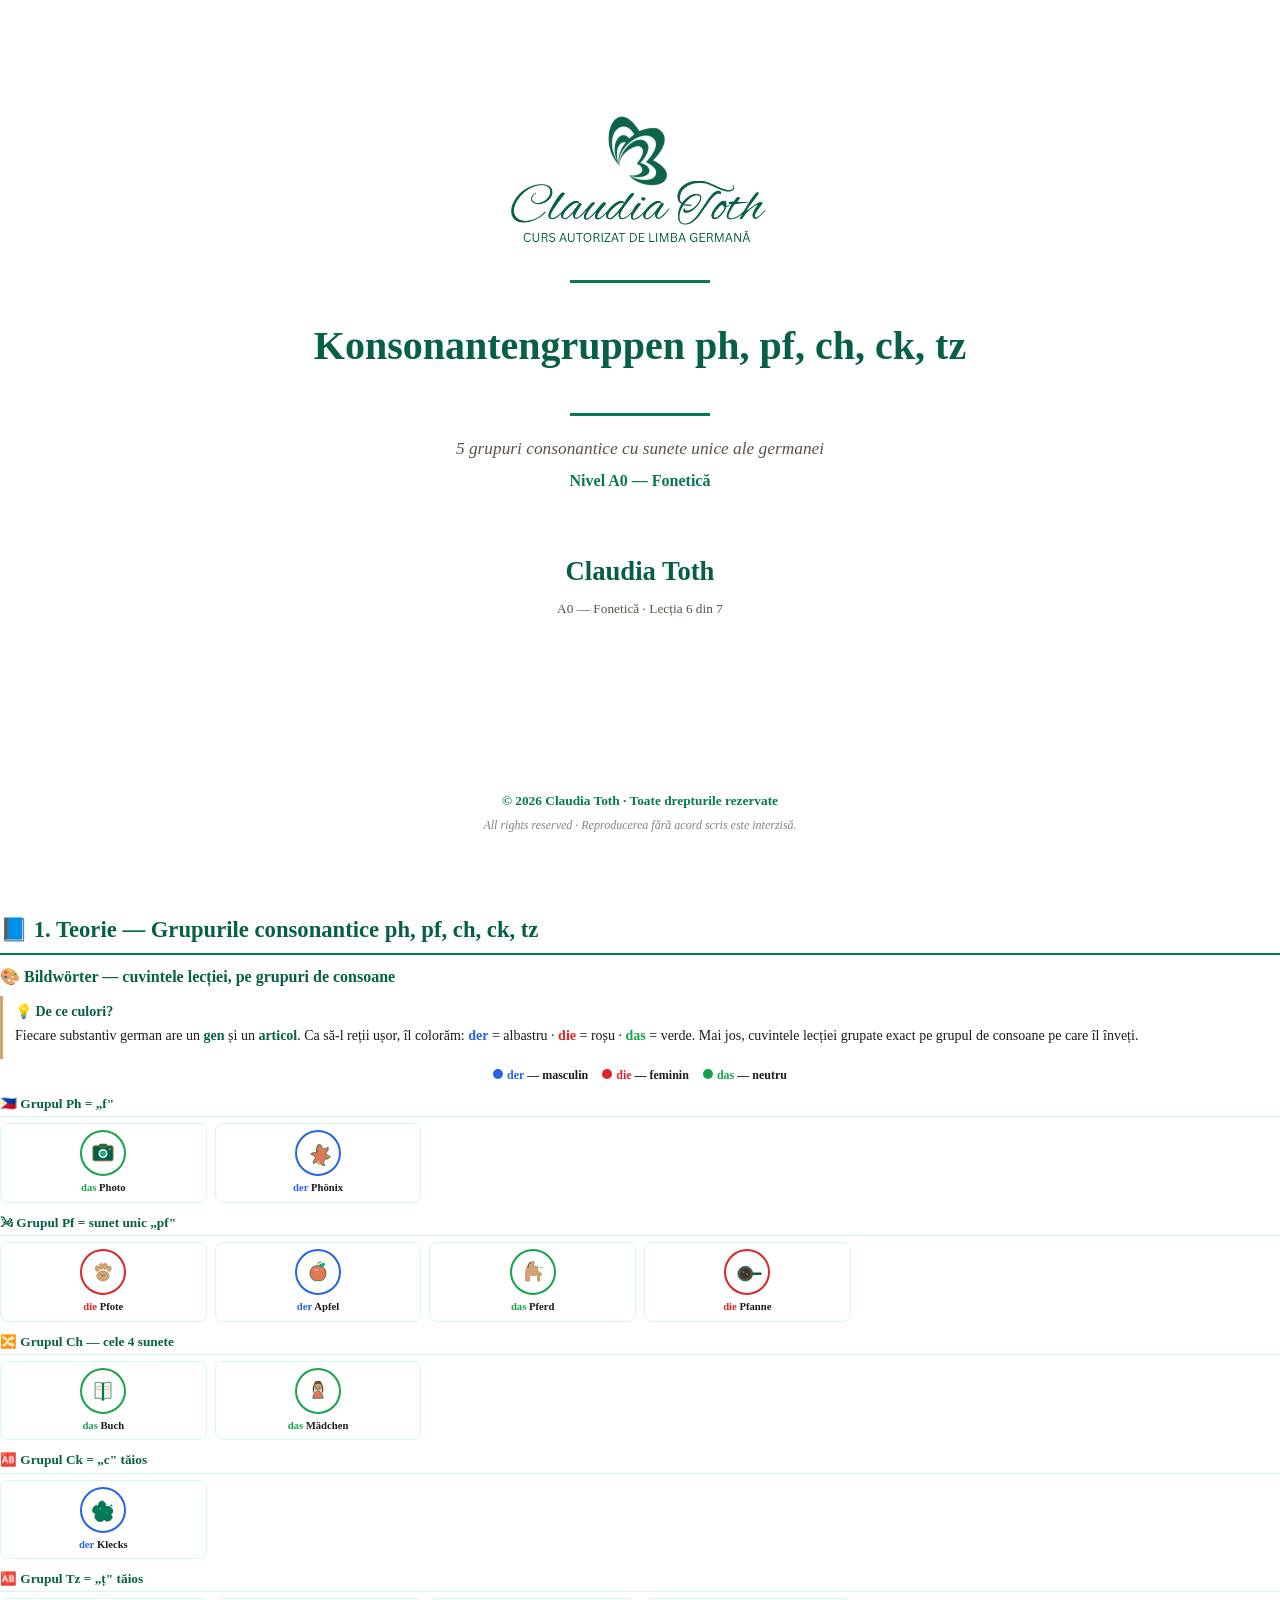
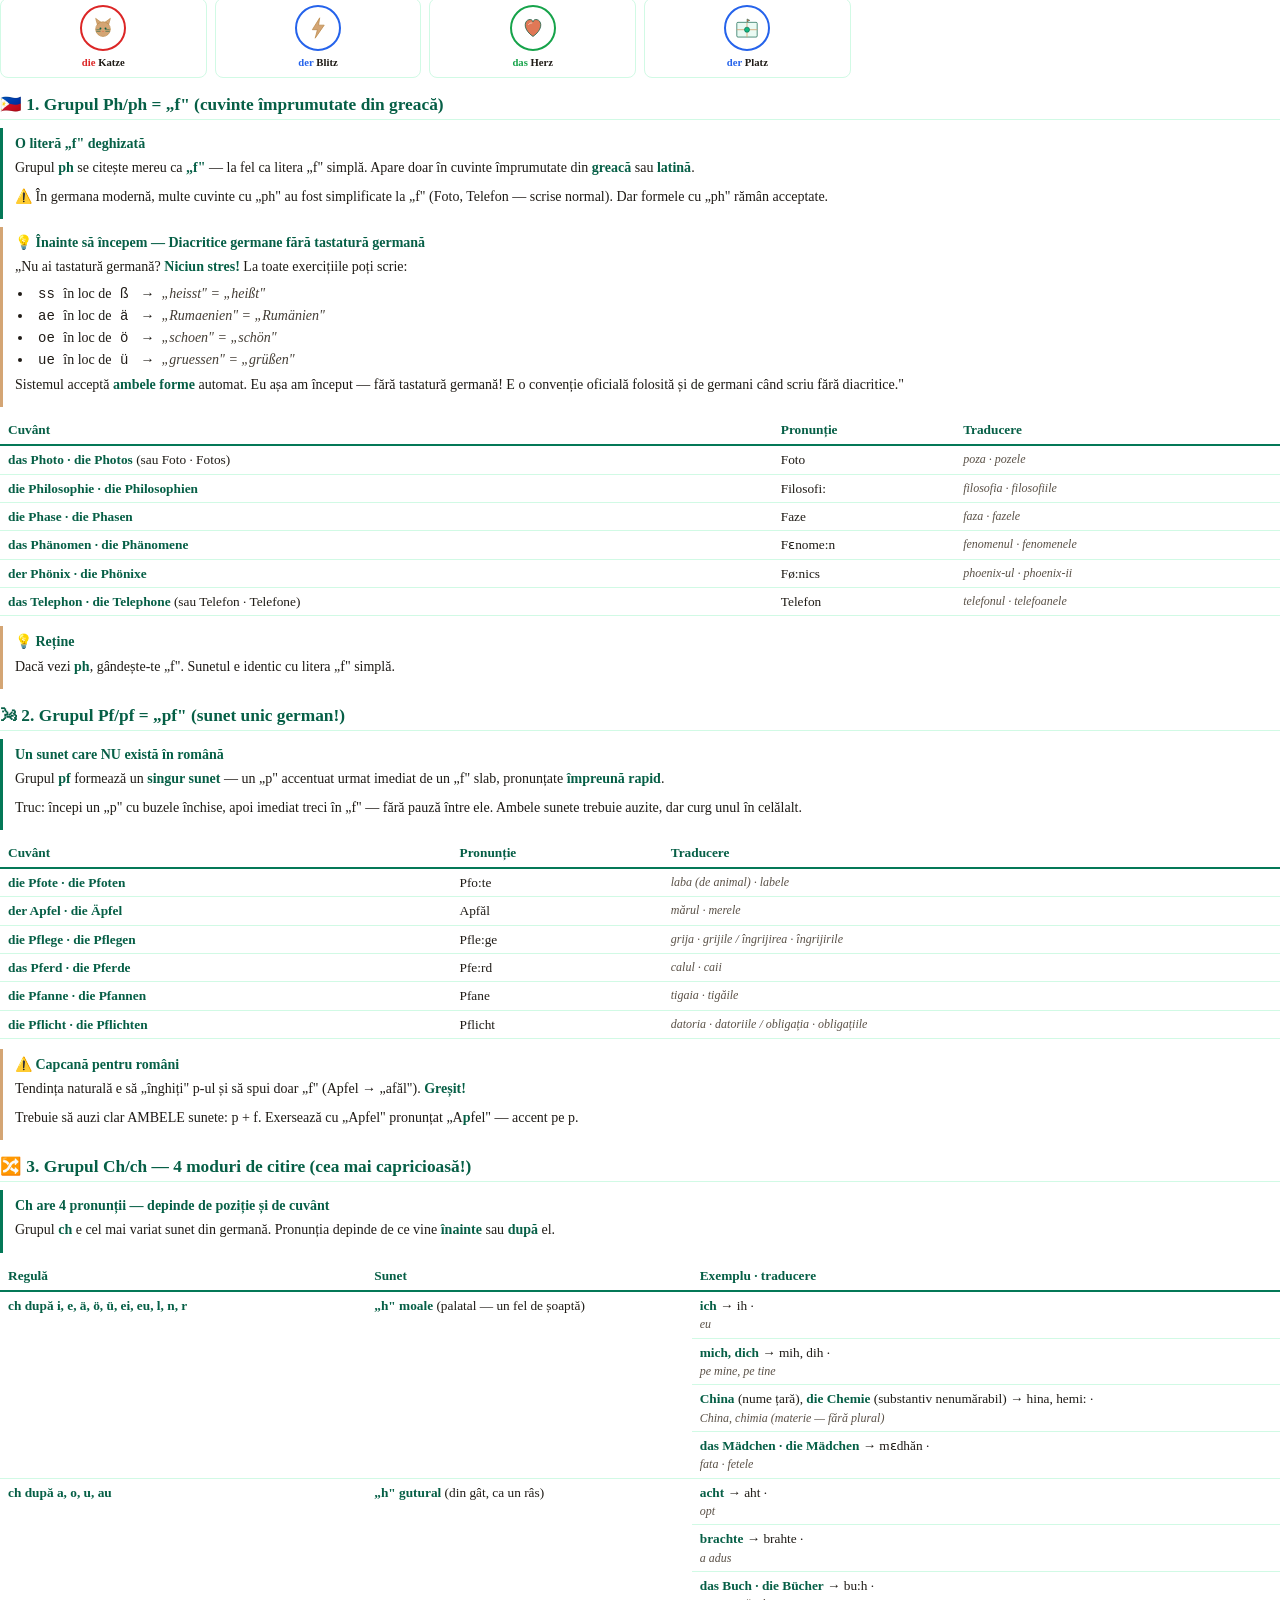
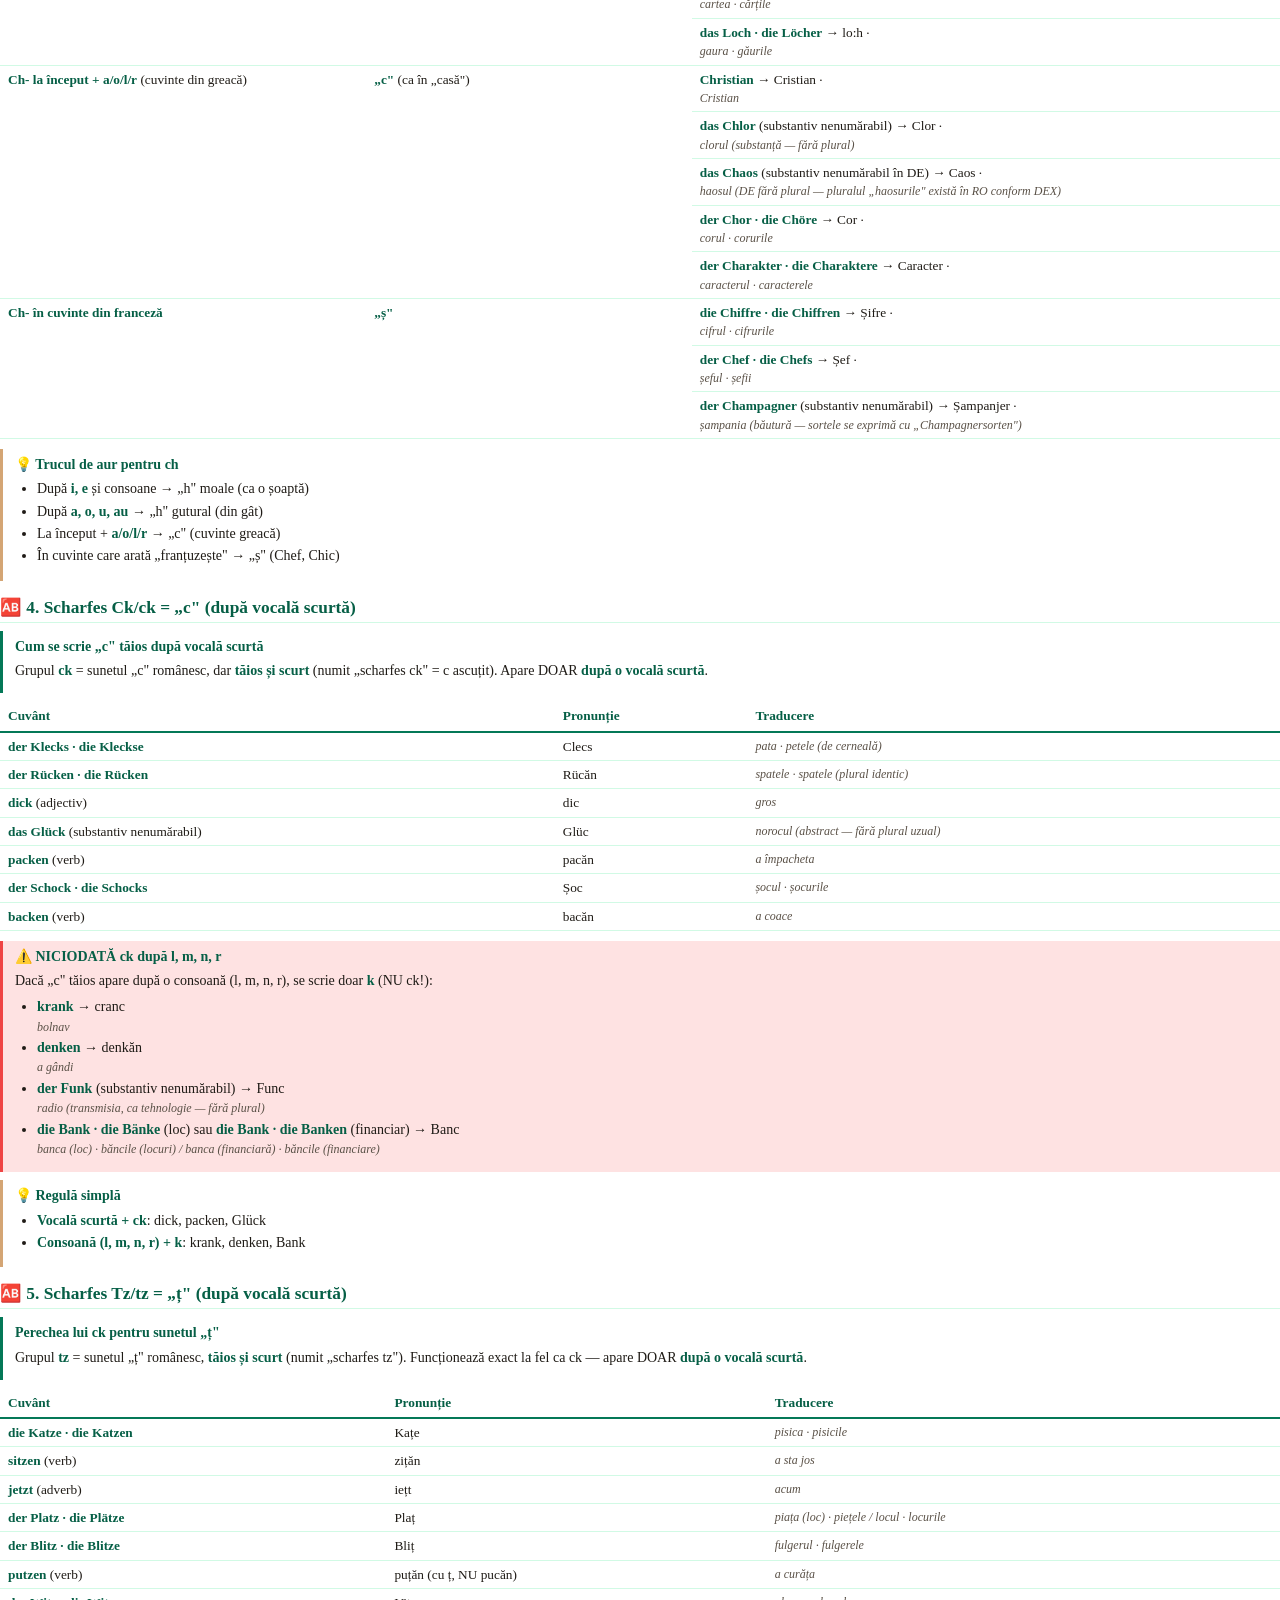
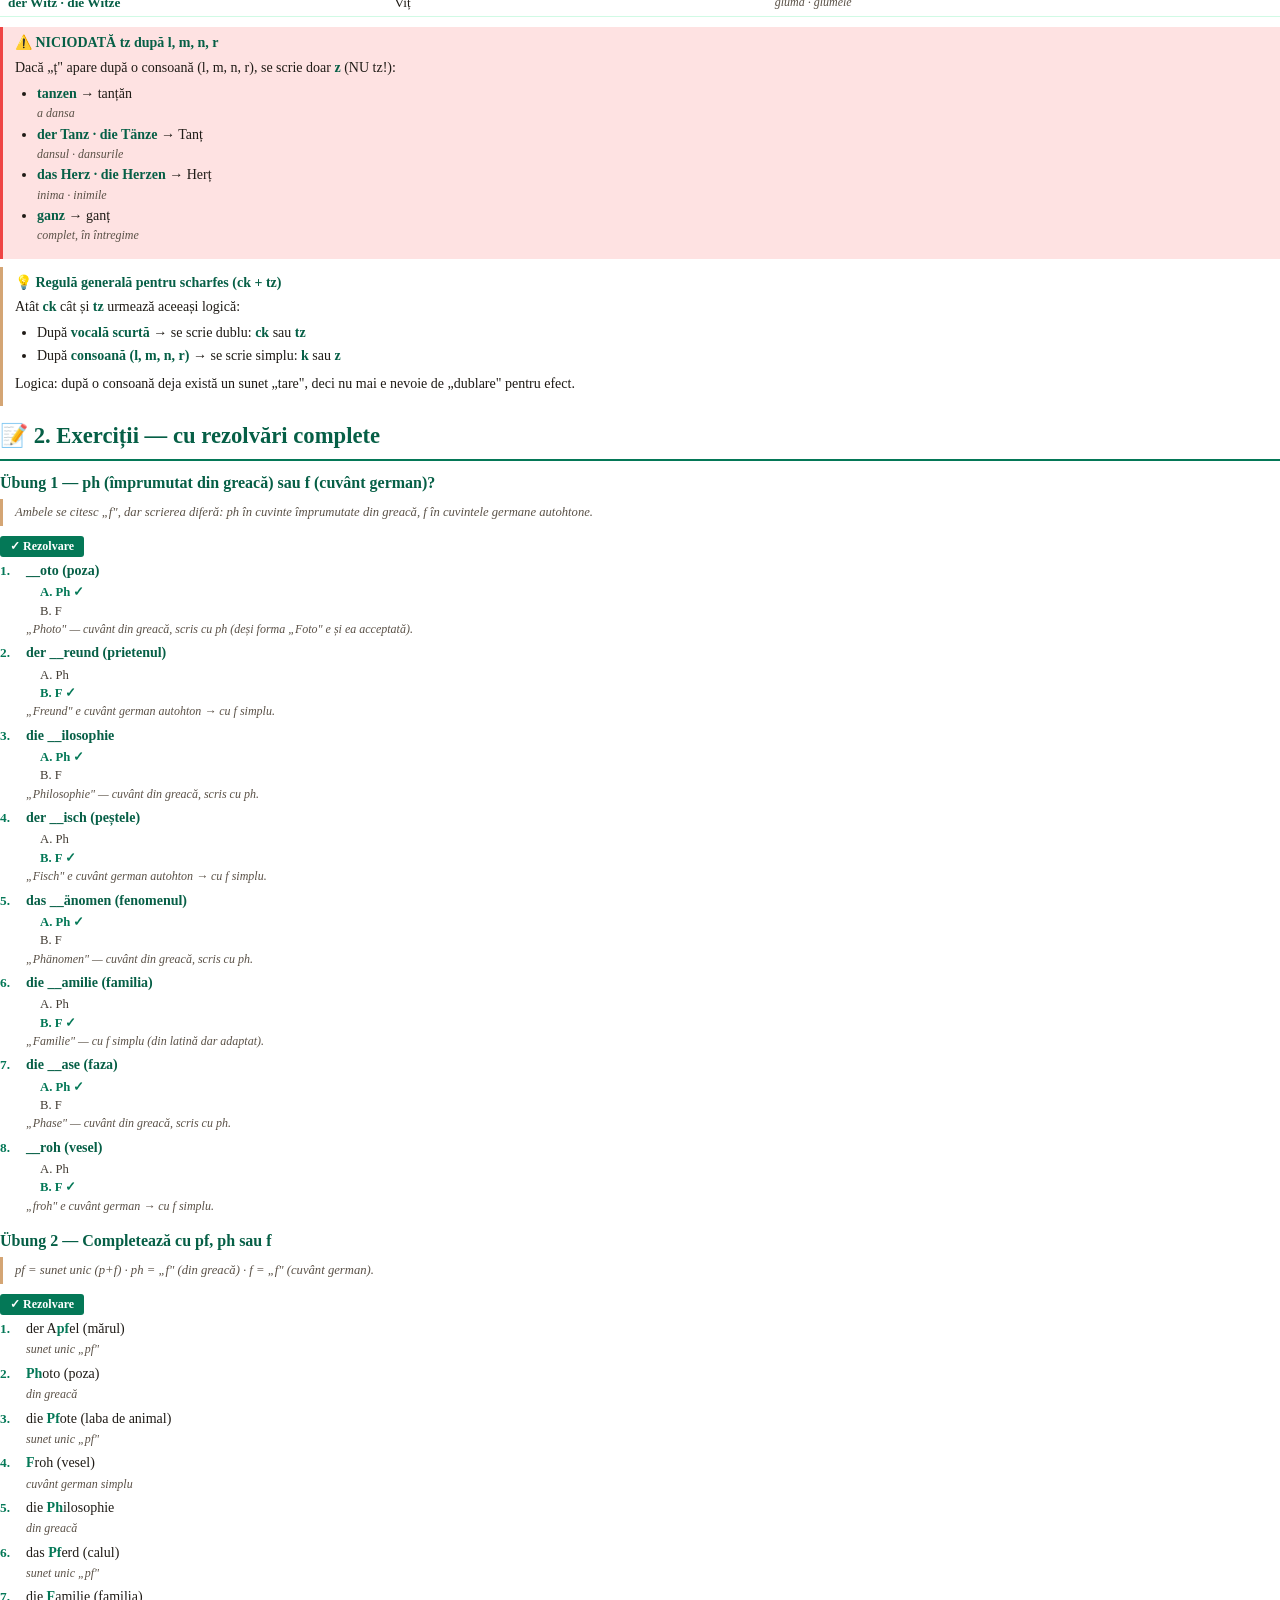
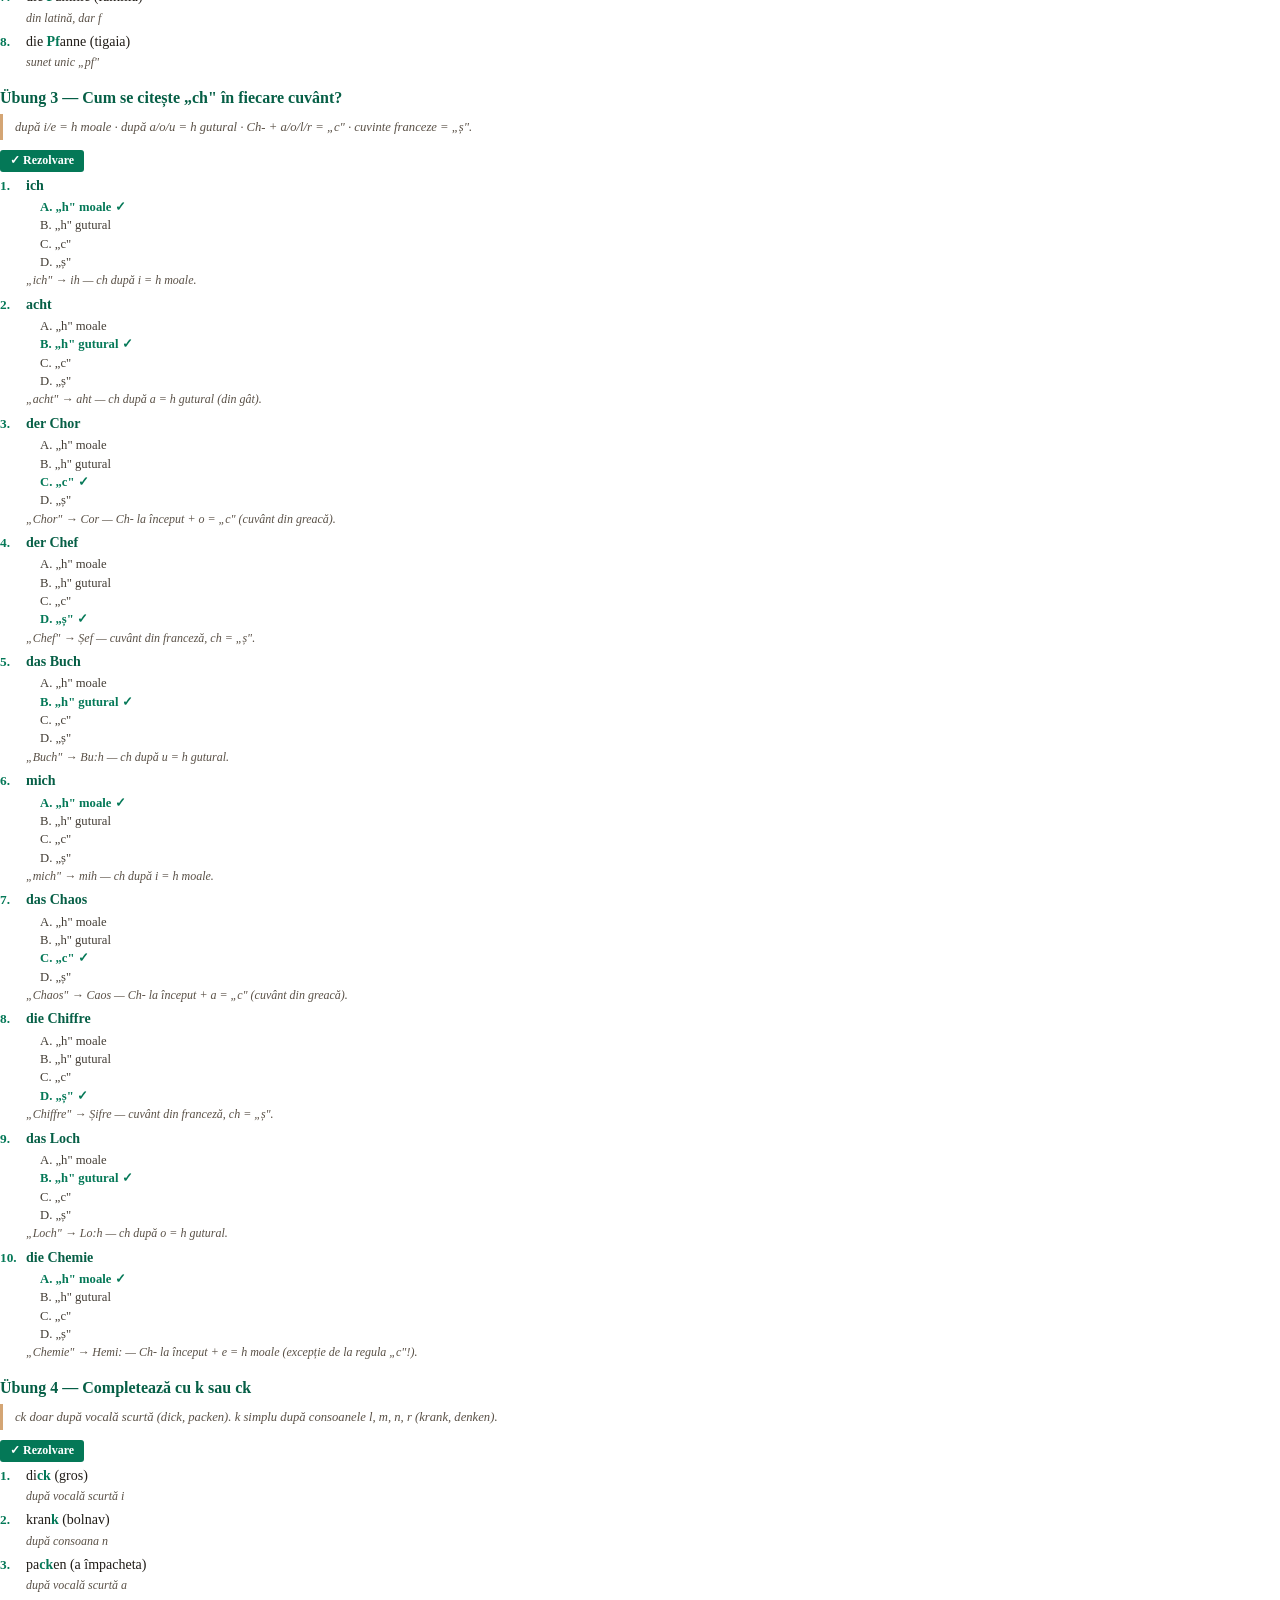
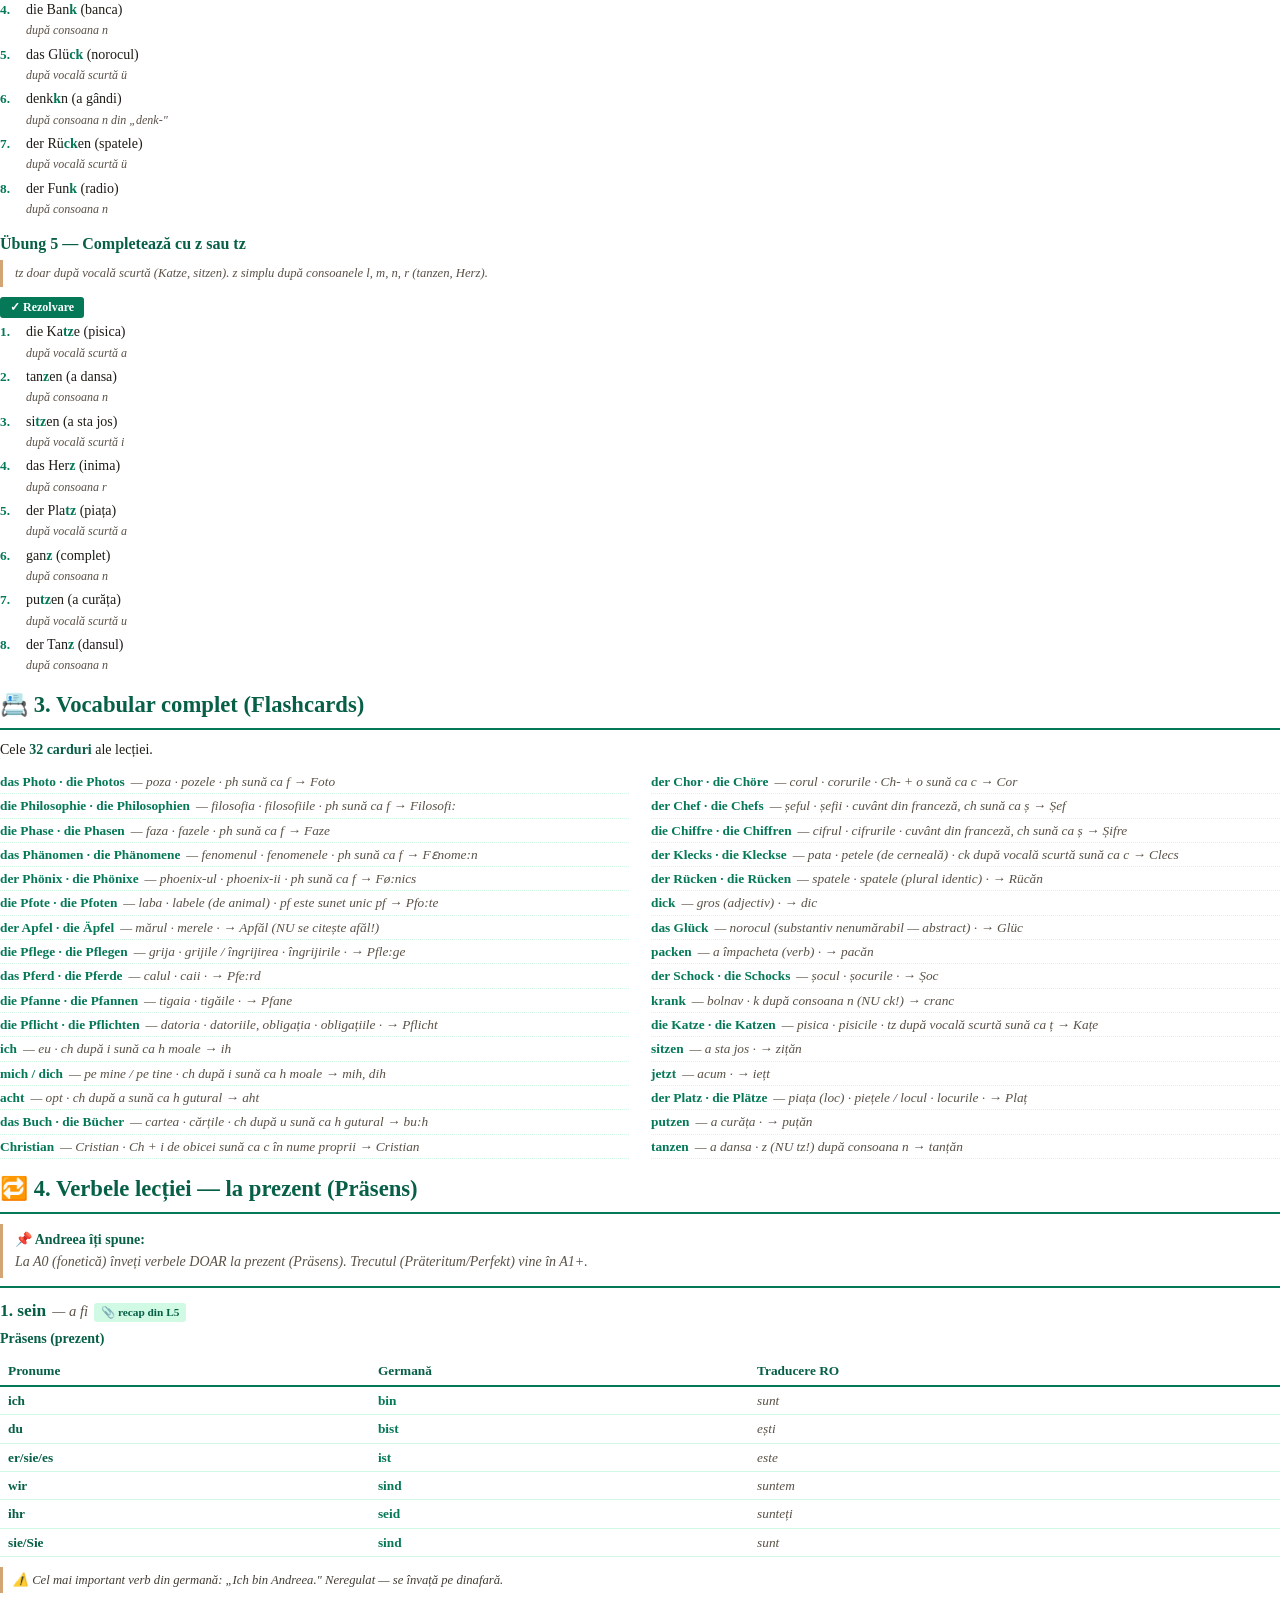
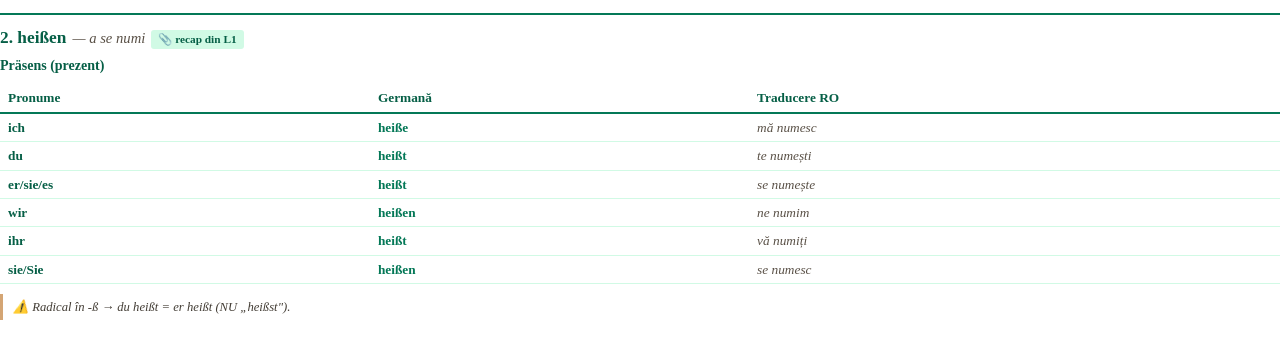
<file: pdf.html>
<!DOCTYPE html>
<html lang="ro">
<head>
    <meta charset="UTF-8">
    <meta name="robots" content="noindex, nofollow">
    <title>Konsonantengruppen ph, pf, ch, ck, tz · Claudia Toth · A0 — Fonetică · Lecția 6</title>
    <style>
        @page { size: A4; margin: 22mm 18mm 22mm 18mm;
            @bottom-center { content: "Claudia Toth · Konsonantengruppen ph, pf, ch, ck, tz · A0 — Fonetică · Lecția 6 din 7 · © 2026 — Toate drepturile rezervate · pag. " counter(page) " / " counter(pages); font-size: 8.5pt; color: #047857; font-family: 'Georgia', 'Times New Roman', serif; }
        }
        @page :first { margin: 0; @bottom-center { content: ""; } }
        * { box-sizing: border-box; margin: 0; padding: 0; }
        body { font-family: 'Georgia', 'Times New Roman', serif; color: #1F1B16; line-height: 1.45; font-size: 10.5pt; -webkit-print-color-adjust: exact; print-color-adjust: exact; }
        .cover { width: 100%; min-height: 100vh; padding: 80px 60px 60px; text-align: center; display: flex; flex-direction: column; align-items: center; justify-content: flex-start; page-break-after: always; }
        .cover-symbol { font-size: 90pt; color: #047857; line-height: 1; margin: 30px 0 15px; font-family: 'Segoe UI Emoji', 'Segoe UI', sans-serif; }
        .cover-divider { width: 140px; height: 3px; background: #047857; margin: 20px 0; border: none; }
        .cover-title { font-size: 30pt; color: #065f46; font-weight: bold; margin: 14px 0 18px; font-family: 'Georgia', serif; }
        .cover-subtitle { font-size: 13pt; color: #5A5147; font-style: italic; margin-bottom: 8px; }
        .cover-level { font-size: 12pt; color: #047857; font-weight: bold; margin-bottom: 60px; }
        .cover-author { font-size: 20pt; color: #065f46; font-weight: bold; margin-bottom: 8px; }
        .cover-series { font-size: 10pt; color: #5A5147; margin-bottom: 80px; }
        .cover-copyright { margin-top: auto; font-size: 10pt; color: #047857; font-weight: 600; }
        .cover-notice { font-size: 9pt; color: #8a8175; font-style: italic; margin-top: 6px; }
        .content { padding: 0; }
        h1.chapter { color: #065f46; padding: 0 0 6px 0; font-size: 17pt; margin: 14px 0 10px; border-bottom: 2px solid #047857; font-family: 'Georgia', serif; page-break-after: avoid; }
        h2.sub-chapter { color: #065f46; font-size: 13pt; margin: 14px 0 6px; padding-bottom: 2px; border-bottom: 1px solid #d1fae5; font-family: 'Georgia', serif; page-break-after: avoid; }
        p { margin-bottom: 6px; }
        strong { color: #065f46; }
        em { color: #433d35; font-style: italic; }
        ul, ol { margin: 4px 0 8px 22px; }
        li { margin-bottom: 2px; }
        .theory-box { background: transparent; border-left: 3px solid #047857; padding: 6px 12px; margin: 8px 0; page-break-inside: avoid; }
        .theory-box h4 { color: #065f46; font-size: 10.5pt; margin-bottom: 4px; }
        .info-box { border-left-color: #D4A574; }
        .warn-box { border-left-color: #D4A574; }
        .example-box { border-left: 2px dashed #047857; padding: 4px 12px; margin: 4px 0; page-break-inside: avoid; }
        .example-box .de { color: #065f46; font-weight: 600; }
        .example-box .ro { color: #5A5147; font-style: italic; font-size: 9.5pt; margin-top: 1px; }
        table { width: 100%; border-collapse: collapse; margin: 6px 0 10px; font-size: 10pt; page-break-inside: avoid; }
        table thead { background: transparent; }
        table th { padding: 5px 8px; text-align: left; font-weight: bold; color: #065f46; border-bottom: 2px solid #047857; }
        table td { padding: 4px 8px; border-bottom: 1px solid #d1fae5; vertical-align: top; }
        td.verb { color: #047857; font-weight: bold; }
        td.ro-text { color: #5A5147; font-style: italic; }
        .ro-translation { display: block; color: #5A5147; font-style: italic; font-size: 9pt; margin-top: 1px; }
        .andreea-note { border-left: 3px solid #D4A574; padding: 6px 12px; margin: 8px 0; page-break-inside: avoid; font-style: italic; color: #5A5147; }
        .andreea-note .speaker { font-weight: bold; font-style: normal; color: #065f46; margin-bottom: 2px; }
        .andreea-note-avatar { display: none; }
        .ex-block { margin-bottom: 14px; page-break-inside: avoid; }
        .ex-block h3 { color: #065f46; font-size: 12pt; margin-bottom: 5px; }
        .ex-block .instruction { border-left: 3px solid #D4A574; padding: 4px 12px; margin-bottom: 6px; font-size: 9.5pt; color: #5A5147; font-style: italic; }
        .rezolvare-banner { display: inline-block; background: #047857; color: white; padding: 2px 10px; border-radius: 3px; font-size: 9pt; font-weight: bold; margin: 4px 0; -webkit-print-color-adjust: exact; print-color-adjust: exact; }
        .ex-item { display: flex; gap: 8px; margin-bottom: 5px; align-items: flex-start; }
        .ex-num { color: #047857; font-weight: bold; font-size: 10pt; flex-shrink: 0; min-width: 18px; }
        .ex-num::after { content: "."; }
        .ex-body { flex: 1; }
        .ex-q { margin-bottom: 2px; }
        .ex-a { color: #047857; font-weight: bold; font-size: 10pt; margin-top: 2px; }
        .ex-a::before { content: "✓ Rezolvare: "; color: #065f46; }
        .ex-explanation { color: #5A5147; font-size: 9pt; font-style: italic; margin-top: 1px; }
        .options { margin-left: 14px; color: #433d35; font-size: 9.5pt; }
        .options .right { color: #047857; font-weight: bold; }
        .flashcards-grid { columns: 2; column-gap: 22px; margin-top: 8px; }
        .fc-row { break-inside: avoid; padding: 2px 0; border-bottom: 1px dotted #d1fae5; font-size: 10pt; }
        .fc-row .de { color: #047857; font-weight: bold; }
        .fc-row .ro { color: #5A5147; font-style: italic; margin-left: 6px; }
        .verb-card { border-top: 2px solid #047857; padding: 10px 0 8px 0; margin-bottom: 12px; page-break-inside: avoid; }
        .verb-card .vh { display: flex; align-items: baseline; flex-wrap: wrap; gap: 6px; margin-bottom: 6px; }
        .verb-card .vh .name { font-size: 13pt; color: #065f46; font-weight: bold; }
        .verb-card .vh .ro { color: #5A5147; font-style: italic; font-size: 11pt; }
        .verb-card .vh .recap-tag { display: inline-block; background: #d1fae5; color: #065f46; padding: 1px 7px; border-radius: 3px; font-size: 8.5pt; font-weight: bold; -webkit-print-color-adjust: exact; print-color-adjust: exact; }
        .verb-card h5 { color: #065f46; margin: 6px 0 2px; font-size: 10.5pt; }
        .verb-card .note { font-size: 9.5pt; color: #433d35; padding: 4px 10px; border-left: 3px solid #D4A574; margin-top: 6px; font-style: italic; }
        .new-section { page-break-before: always; }

        /* ===== Bildwörter (print) ===== */
        .cover-logo { width: 270px; max-width: 72%; height: auto; margin: 30px 0 15px; }
        .g-m { color: #2563eb; font-weight: bold; }
        .g-f { color: #dc2626; font-weight: bold; }
        .g-n { color: #16a34a; font-weight: bold; }
        .abc-details { margin: 6px 0 12px; }
        .abc-details summary { font-weight: bold; color: #065f46; font-size: 12pt; margin-bottom: 6px; list-style: none; }
        .abc-details summary .ab-arrow { display: none; }
        .abc-legend { display: flex; gap: 14px; justify-content: center; flex-wrap: wrap; font-weight: bold; font-size: 9pt; margin: 6px 0 8px; }
        .abc-legend .dot { width: 10px; height: 10px; border-radius: 50%; display: inline-block; margin-right: 4px; }
        .abc-legend .dot.d-m { background: #2563eb; }
        .abc-legend .dot.d-f { background: #dc2626; }
        .abc-legend .dot.d-n { background: #16a34a; }
        .abc-sub { color: #065f46; font-weight: bold; font-size: 10pt; margin: 10px 0 6px; border-bottom: 1px solid #d1fae5; padding-bottom: 3px; }
        .abc-grid { display: grid; grid-template-columns: repeat(6, 1fr); gap: 8px; margin: 4px 0; page-break-inside: avoid; }
        .abc-card { border: 1px solid #d1fae5; border-radius: 8px; padding: 6px 2px; text-align: center; page-break-inside: avoid; }
        .abc-circle { width: 46px; height: 46px; margin: 0 auto 4px; border-radius: 50%; border: 2.5px solid #D4A574; display: flex; align-items: center; justify-content: center; }
        .abc-circle.ring-m { border-color: #2563eb; }
        .abc-circle.ring-f { border-color: #dc2626; }
        .abc-circle.ring-n { border-color: #16a34a; }
        .abc-circle img { width: 34px; height: 34px; }
        .abc-card .ab-word { font-size: 8pt; font-weight: 600; }
    </style>
</head>
<body>
<div class="cover">
    <img src="images/logo.png" class="cover-logo" alt="Claudia Toth — Curs autorizat de limba germană">
    <hr class="cover-divider">
    <h1 class="cover-title">Konsonantengruppen ph, pf, ch, ck, tz</h1>
    <hr class="cover-divider">
    <p class="cover-subtitle">5 grupuri consonantice cu sunete unice ale germanei</p>
    <p class="cover-level">Nivel A0 — Fonetică</p>
    <p class="cover-author">Claudia Toth</p>
    <p class="cover-series">A0 — Fonetică · Lecția 6 din 7</p>
    <div class="cover-copyright">© 2026 Claudia Toth · Toate drepturile rezervate</div>
    <p class="cover-notice">All rights reserved · Reproducerea fără acord scris este interzisă.</p>
</div>
<div id="pdf-content"></div>
<script src="theory.js"></script>
<script src="exercises.js"></script>
<script src="flashcards.js"></script>
<script src="verbs.js"></script>
<script src="pdf-builder.js"></script>
</body>
</html>
</file>
